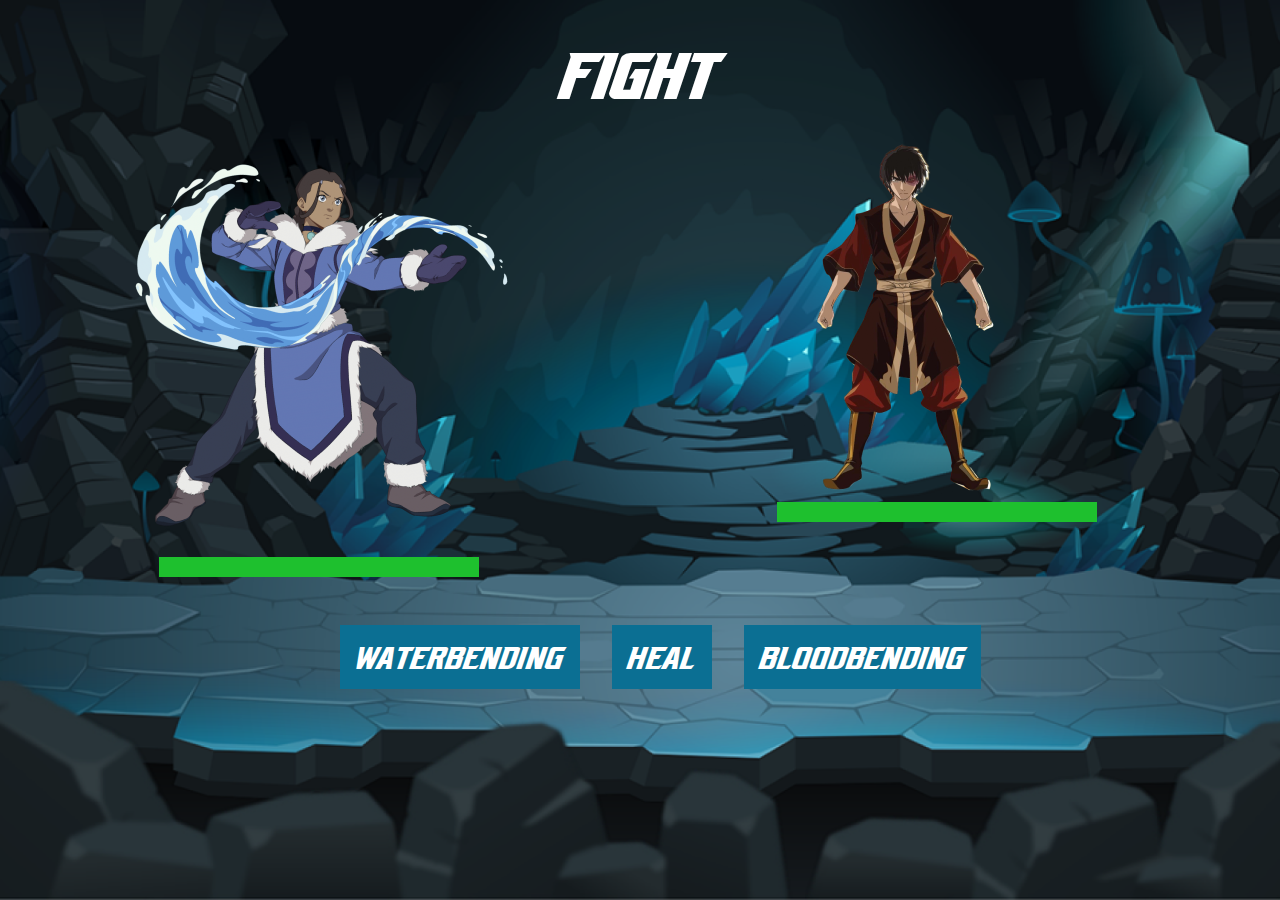
<file: index.html>
<!DOCTYPE html>
<html lang="en">
<head>
    <meta charset="UTF-8">
    <meta http-equiv="X-UA-Compatible" content="IE=edge">
    <meta name="viewport" content="width=device-width, initial-scale=1.0">
    <title>Document</title>
    <link href="style.css" rel="stylesheet">
</head>
<body>
    <header>
<h1>FIGHT</h1>
<div id="countdown"></div>
    </header>
    <main>
             <ul>
                <li><img src="img/katara.png">
                    <div id="kataraBar"></div></li>

                <li><img src="img/zuko.png">
                    <div id="zukoBar"></div></li>
            </ul>

        <section class="button">
            <ul>
                <li><button id="waterbendingButton">WATERBENDING</button></li>
                <li><button id="healButton">HEAL</button></li>
                <li><button id="bloodbendingButton">BLOODBENDING</button></li>
            </ul>
        </section>

        <p id="messageLost"></p>
        <p id="messageWon"></p>

        

    </main>
    <footer>

    </footer>
    <script src="events.js"></script>
</body>
</html>
</file>
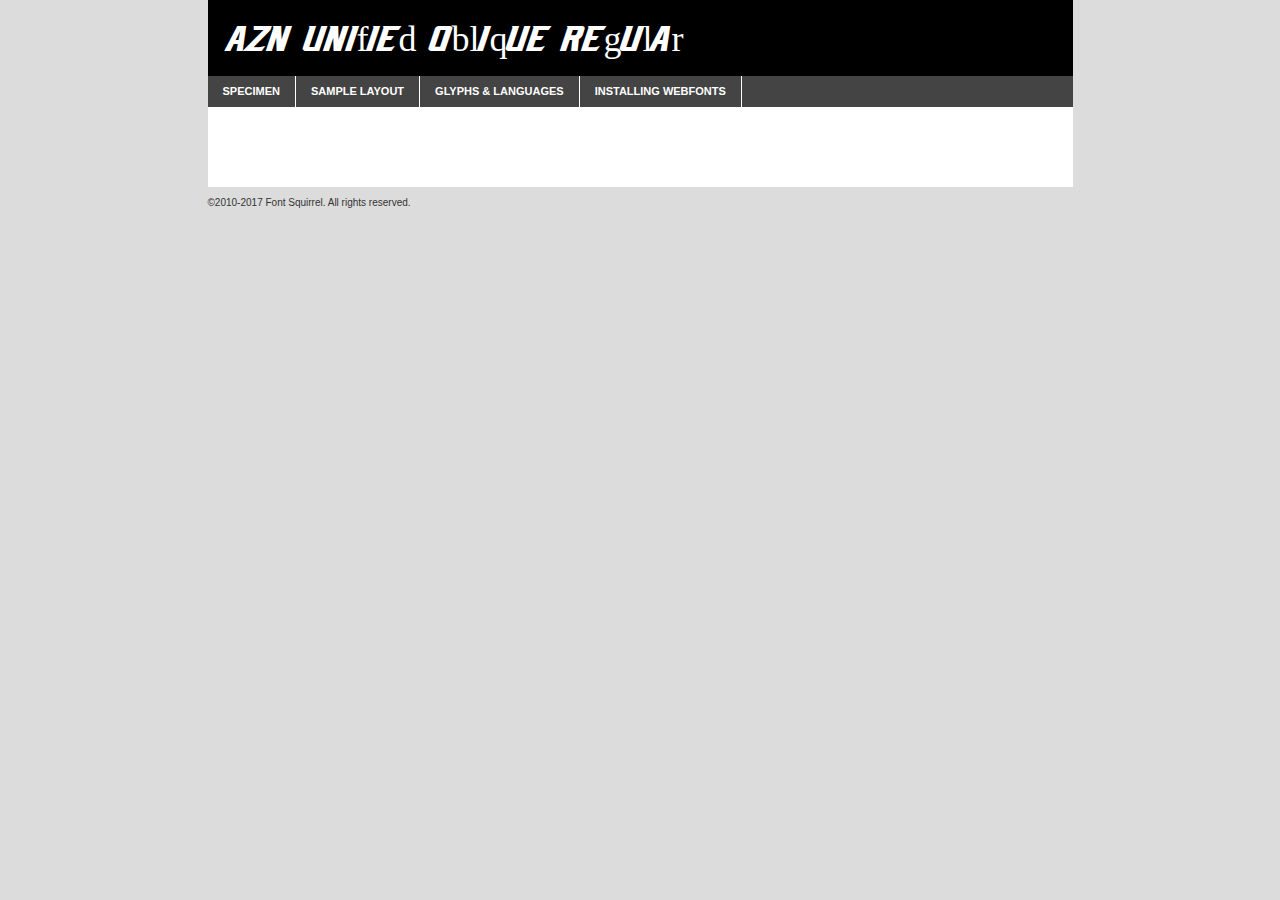
<file: webfontkit-20230326-112648/aznunified-oblique-trial-demo.html>
<!DOCTYPE html PUBLIC "-//W3C//DTD XHTML 1.0 Transitional//EN"
        "http://www.w3.org/TR/xhtml1/DTD/xhtml1-transitional.dtd">

<html xmlns="http://www.w3.org/1999/xhtml" xml:lang="en" lang="en">
<head>
    <meta http-equiv="Content-Type" content="text/html; charset=utf-8"/>
    <script src="http://ajax.googleapis.com/ajax/libs/jquery/1.7.2/jquery.min.js" type="text/javascript" charset="utf-8"></script>
    <script type="text/javascript">
		(function($) {
			$.fn.easyTabs = function(option) {
				var param = jQuery.extend({ fadeSpeed: 'fast', defaultContent: 1, activeClass: 'active' }, option);
				$(this).each(function() {
					var thisId = '#' + this.id;
					if ( param.defaultContent == '' )
					{
						param.defaultContent = 1;
					}
					if ( typeof param.defaultContent == 'number' )
					{
						var defaultTab = $(thisId + ' .tabs li:eq(' + (param.defaultContent - 1) + ') a').attr('href').substr(1);
					}
					else
					{
						var defaultTab = param.defaultContent;
					}
					$(thisId + ' .tabs li a').each(function() {
						var tabToHide = $(this).attr('href').substr(1);
						$('#' + tabToHide).addClass('easytabs-tab-content');
					});
					hideAll();
					changeContent(defaultTab);

					function hideAll() {$(thisId + ' .easytabs-tab-content').hide();}

					function changeContent(tabId)
					{
						hideAll();
						$(thisId + ' .tabs li').removeClass(param.activeClass);
						$(thisId + ' .tabs li a[href=#' + tabId + ']').closest('li').addClass(param.activeClass);
						if ( param.fadeSpeed != 'none' )
						{
							$(thisId + ' #' + tabId).fadeIn(param.fadeSpeed);
						}
						else
						{
							$(thisId + ' #' + tabId).show();
						}
					}

					$(thisId + ' .tabs li').click(function() {
						var tabId = $(this).find('a').attr('href').substr(1);
						changeContent(tabId);
						return false;
					});
				});
			}
		})(jQuery);
    </script>
    <link rel="stylesheet" href="specimen_files/specimen_stylesheet.css" type="text/css" charset="utf-8"/>
    <link rel="stylesheet" href="stylesheet.css" type="text/css" charset="utf-8"/>

    <style type="text/css">
        		body {
			font-family: 'azn_unifiedoblique';
        		}

            </style>

    <title>AZN Unified Oblique Regular Specimen</title>


    <script type="text/javascript" charset="utf-8">
		$(document).ready(function() {
			$('#container').easyTabs({ defaultContent: 1 });
		});
    </script>
</head>

<body>
<div id="container">
    <div id="header">
		AZN Unified Oblique Regular    </div>
    <ul class="tabs">
        <li><a href="#specimen">Specimen</a></li>
        <li><a href="#layout">Sample Layout</a></li>
		        <li><a href="#glyphs">Glyphs &amp; Languages</a></li>
        <li><a href="#installing">Installing Webfonts</a></li>

    </ul>

    <div id="main_content">


        <div id="specimen">

            <div class="section">
                <div class="grid12 firstcol">
                    <div class="huge">AaBb</div>
                </div>
            </div>

            <div class="section">
                <div class="glyph_range">A&#x200B;B&#x200b;C&#x200b;D&#x200b;E&#x200b;F&#x200b;G&#x200b;H&#x200b;I&#x200b;J&#x200b;K&#x200b;L&#x200b;M&#x200b;N&#x200b;O&#x200b;P&#x200b;Q&#x200b;R&#x200b;S&#x200b;T&#x200b;U&#x200b;V&#x200b;W&#x200b;X&#x200b;Y&#x200b;Z&#x200b;a&#x200b;b&#x200b;c&#x200b;d&#x200b;e&#x200b;f&#x200b;g&#x200b;h&#x200b;i&#x200b;j&#x200b;k&#x200b;l&#x200b;m&#x200b;n&#x200b;o&#x200b;p&#x200b;q&#x200b;r&#x200b;s&#x200b;t&#x200b;u&#x200b;v&#x200b;w&#x200b;x&#x200b;y&#x200b;z&#x200b;1&#x200b;2&#x200b;3&#x200b;4&#x200b;5&#x200b;6&#x200b;7&#x200b;8&#x200b;9&#x200b;0&#x200b;&amp;&#x200b;.&#x200b;,&#x200b;?&#x200b;!&#x200b;&#64;&#x200b;(&#x200b;)&#x200b;#&#x200b;$&#x200b;%&#x200b;*&#x200b;+&#x200b;-&#x200b;=&#x200b;:&#x200b;;</div>
            </div>
            <div class="section">
                <div class="grid12 firstcol">
                    <table class="sample_table">
                        <tr>
                            <td>10</td>
                            <td class="size10">abcdefghijklmnopqrstuvwxyzABCDEFGHIJKLMNOPQRSTUVWXYZ0123456789abcdefghijklmnopqrstuvwxyzABCDEFGHIJKLMNOPQRSTUVWXYZ0123456789abcdefghijklmnopqrstuvwxyzABCDEFGHIJKLMNOPQRSTUVWXYZ</td>
                        </tr>
                        <tr>
                            <td>11</td>
                            <td class="size11">abcdefghijklmnopqrstuvwxyzABCDEFGHIJKLMNOPQRSTUVWXYZ0123456789abcdefghijklmnopqrstuvwxyzABCDEFGHIJKLMNOPQRSTUVWXYZ0123456789abcdefghijklmnopqrstuvwxyzABCDEFGHIJKLMNOPQRSTUVWXYZ</td>
                        </tr>
                        <tr>
                            <td>12</td>
                            <td class="size12">abcdefghijklmnopqrstuvwxyzABCDEFGHIJKLMNOPQRSTUVWXYZ0123456789abcdefghijklmnopqrstuvwxyzABCDEFGHIJKLMNOPQRSTUVWXYZ0123456789abcdefghijklmnopqrstuvwxyzABCDEFGHIJKLMNOPQRSTUVWXYZ</td>
                        </tr>
                        <tr>
                            <td>13</td>
                            <td class="size13">abcdefghijklmnopqrstuvwxyzABCDEFGHIJKLMNOPQRSTUVWXYZ0123456789abcdefghijklmnopqrstuvwxyzABCDEFGHIJKLMNOPQRSTUVWXYZ0123456789abcdefghijklmnopqrstuvwxyzABCDEFGHIJKLMNOPQRSTUVWXYZ</td>
                        </tr>
                        <tr>
                            <td>14</td>
                            <td class="size14">abcdefghijklmnopqrstuvwxyzABCDEFGHIJKLMNOPQRSTUVWXYZ0123456789abcdefghijklmnopqrstuvwxyzABCDEFGHIJKLMNOPQRSTUVWXYZ0123456789abcdefghijklmnopqrstuvwxyzABCDEFGHIJKLMNOPQRSTUVWXYZ</td>
                        </tr>
                        <tr>
                            <td>16</td>
                            <td class="size16">abcdefghijklmnopqrstuvwxyzABCDEFGHIJKLMNOPQRSTUVWXYZ0123456789abcdefghijklmnopqrstuvwxyzABCDEFGHIJKLMNOPQRSTUVWXYZ</td>
                        </tr>
                        <tr>
                            <td>18</td>
                            <td class="size18">abcdefghijklmnopqrstuvwxyzABCDEFGHIJKLMNOPQRSTUVWXYZ0123456789abcdefghijklmnopqrstuvwxyzABCDEFGHIJKLMNOPQRSTUVWXYZ</td>
                        </tr>
                        <tr>
                            <td>20</td>
                            <td class="size20">abcdefghijklmnopqrstuvwxyzABCDEFGHIJKLMNOPQRSTUVWXYZ0123456789abcdefghijklmnopqrstuvwxyzABCDEFGHIJKLMNOPQRSTUVWXYZ</td>
                        </tr>
                        <tr>
                            <td>24</td>
                            <td class="size24">abcdefghijklmnopqrstuvwxyzABCDEFGHIJKLMNOPQRSTUVWXYZ0123456789abcdefghijklmnopqrstuvwxyzABCDEFGHIJKLMNOPQRSTUVWXYZ</td>
                        </tr>
                        <tr>
                            <td>30</td>
                            <td class="size30">abcdefghijklmnopqrstuvwxyzABCDEFGHIJKLMNOPQRSTUVWXYZ0123456789abcdefghijklmnopqrstuvwxyzABCDEFGHIJKLMNOPQRSTUVWXYZ</td>
                        </tr>
                        <tr>
                            <td>36</td>
                            <td class="size36">abcdefghijklmnopqrstuvwxyzABCDEFGHIJKLMNOPQRSTUVWXYZ0123456789abcdefghijklmnopqrstuvwxyzABCDEFGHIJKLMNOPQRSTUVWXYZ</td>
                        </tr>
                        <tr>
                            <td>48</td>
                            <td class="size48">abcdefghijklmnopqrstuvwxyzABCDEFGHIJKLMNOPQRSTUVWXYZ0123456789abcdefghijklmnopqrstuvwxyzABCDEFGHIJKLMNOPQRSTUVWXYZ</td>
                        </tr>
                        <tr>
                            <td>60</td>
                            <td class="size60">abcdefghijklmnopqrstuvwxyzABCDEFGHIJKLMNOPQRSTUVWXYZ0123456789abcdefghijklmnopqrstuvwxyzABCDEFGHIJKLMNOPQRSTUVWXYZ</td>
                        </tr>
                        <tr>
                            <td>72</td>
                            <td class="size72">abcdefghijklmnopqrstuvwxyzABCDEFGHIJKLMNOPQRSTUVWXYZ0123456789abcdefghijklmnopqrstuvwxyzABCDEFGHIJKLMNOPQRSTUVWXYZ</td>
                        </tr>
                        <tr>
                            <td>90</td>
                            <td class="size90">abcdefghijklmnopqrstuvwxyzABCDEFGHIJKLMNOPQRSTUVWXYZ0123456789abcdefghijklmnopqrstuvwxyzABCDEFGHIJKLMNOPQRSTUVWXYZ</td>
                        </tr>
                    </table>

                </div>

            </div>


            <div class="section" id="bodycomparison">


                <div id="xheight">
                    <div class="fontbody">&#x25FC;&#x25FC;&#x25FC;&#x25FC;&#x25FC;&#x25FC;&#x25FC;&#x25FC;&#x25FC;&#x25FC;&#x25FC;&#x25FC;&#x25FC;&#x25FC;&#x25FC;&#x25FC;&#x25FC;&#x25FC;&#x25FC;&#x25FC;&#x25FC;&#x25FC;&#x25FC;&#x25FC;&#x25FC;&#x25FC;&#x25FC;&#x25FC;&#x25FC;&#x25FC;&#x25FC;&#x25FC;&#x25FC;&#x25FC;&#x25FC;&#x25FC;&#x25FC;&#x25FC;&#x25FC;&#x25FC;&#x25FC;&#x25FC;&#x25FC;&#x25FC;&#x25FC;&#x25FC;&#x25FC;&#x25FC;&#x25FC;&#x25FC;&#x25FC;&#x25FC;&#x25FC;&#x25FC;&#x25FC;&#x25FC;&#x25FC;&#x25FC;&#x25FC;&#x25FC;&#x25FC;&#x25FC;&#x25FC;&#x25FC;&#x25FC;&#x25FC;&#x25FC;&#x25FC;&#x25FC;&#x25FC;&#x25FC;&#x25FC;&#x25FC;&#x25FC;&#x25FC;&#x25FC;&#x25FC;&#x25FC;&#x25FC;&#x25FC;&#x25FC;&#x25FC;&#x25FC;&#x25FC;&#x25FC;&#x25FC;&#x25FC;&#x25FC;&#x25FC;&#x25FC;&#x25FC;&#x25FC;&#x25FC;&#x25FC;&#x25FC;&#x25FC;&#x25FC;&#x25FC;&#x25FC;body</div>
                    <div class="arialbody">body</div>
                    <div class="verdanabody">body</div>
                    <div class="georgiabody">body</div>
                </div>
                <div class="fontbody" style="z-index:1">
                    body<span>AZN Unified Oblique Regular</span>
                </div>
                <div class="arialbody" style="z-index:1">
                    body<span>Arial</span>
                </div>
                <div class="verdanabody" style="z-index:1">
                    body<span>Verdana</span>
                </div>
                <div class="georgiabody" style="z-index:1">
                    body<span>Georgia</span>
                </div>


            </div>


            <div class="section psample psample_row1" id="">

                <div class="grid2 firstcol">
                    <p class="size10"><span>10.</span>Aenean lacinia bibendum nulla sed consectetur. Fusce dapibus, tellus ac cursus commodo, tortor mauris condimentum nibh, ut fermentum massa justo sit amet risus. Nullam id dolor id nibh ultricies vehicula ut id elit. Cum sociis natoque penatibus et magnis dis parturient montes, nascetur ridiculus mus. Nulla vitae elit libero, a pharetra augue.</p>

                </div>
                <div class="grid3">
                    <p class="size11"><span>11.</span>Aenean lacinia bibendum nulla sed consectetur. Fusce dapibus, tellus ac cursus commodo, tortor mauris condimentum nibh, ut fermentum massa justo sit amet risus. Nullam id dolor id nibh ultricies vehicula ut id elit. Cum sociis natoque penatibus et magnis dis parturient montes, nascetur ridiculus mus. Nulla vitae elit libero, a pharetra augue.</p>

                </div>
                <div class="grid3">
                    <p class="size12"><span>12.</span>Aenean lacinia bibendum nulla sed consectetur. Fusce dapibus, tellus ac cursus commodo, tortor mauris condimentum nibh, ut fermentum massa justo sit amet risus. Nullam id dolor id nibh ultricies vehicula ut id elit. Cum sociis natoque penatibus et magnis dis parturient montes, nascetur ridiculus mus. Nulla vitae elit libero, a pharetra augue.</p>

                </div>
                <div class="grid4">
                    <p class="size13"><span>13.</span>Aenean lacinia bibendum nulla sed consectetur. Fusce dapibus, tellus ac cursus commodo, tortor mauris condimentum nibh, ut fermentum massa justo sit amet risus. Nullam id dolor id nibh ultricies vehicula ut id elit. Cum sociis natoque penatibus et magnis dis parturient montes, nascetur ridiculus mus. Nulla vitae elit libero, a pharetra augue.</p>

                </div>
                <div class="white_blend"></div>

            </div>
            <div class="section psample psample_row2" id="">
                <div class="grid3 firstcol">
                    <p class="size14"><span>14.</span>Aenean lacinia bibendum nulla sed consectetur. Fusce dapibus, tellus ac cursus commodo, tortor mauris condimentum nibh, ut fermentum massa justo sit amet risus. Nullam id dolor id nibh ultricies vehicula ut id elit. Cum sociis natoque penatibus et magnis dis parturient montes, nascetur ridiculus mus. Nulla vitae elit libero, a pharetra augue.</p>

                </div>
                <div class="grid4">
                    <p class="size16"><span>16.</span>Aenean lacinia bibendum nulla sed consectetur. Fusce dapibus, tellus ac cursus commodo, tortor mauris condimentum nibh, ut fermentum massa justo sit amet risus. Nullam id dolor id nibh ultricies vehicula ut id elit. Cum sociis natoque penatibus et magnis dis parturient montes, nascetur ridiculus mus. Nulla vitae elit libero, a pharetra augue.</p>

                </div>
                <div class="grid5">
                    <p class="size18"><span>18.</span>Aenean lacinia bibendum nulla sed consectetur. Fusce dapibus, tellus ac cursus commodo, tortor mauris condimentum nibh, ut fermentum massa justo sit amet risus. Nullam id dolor id nibh ultricies vehicula ut id elit. Cum sociis natoque penatibus et magnis dis parturient montes, nascetur ridiculus mus. Nulla vitae elit libero, a pharetra augue.</p>

                </div>

                <div class="white_blend"></div>

            </div>

            <div class="section psample psample_row3" id="">
                <div class="grid5 firstcol">
                    <p class="size20"><span>20.</span>Aenean lacinia bibendum nulla sed consectetur. Fusce dapibus, tellus ac cursus commodo, tortor mauris condimentum nibh, ut fermentum massa justo sit amet risus. Nullam id dolor id nibh ultricies vehicula ut id elit. Cum sociis natoque penatibus et magnis dis parturient montes, nascetur ridiculus mus. Nulla vitae elit libero, a pharetra augue.</p>
                </div>
                <div class="grid7">
                    <p class="size24"><span>24.</span>Aenean lacinia bibendum nulla sed consectetur. Fusce dapibus, tellus ac cursus commodo, tortor mauris condimentum nibh, ut fermentum massa justo sit amet risus. Nullam id dolor id nibh ultricies vehicula ut id elit. Cum sociis natoque penatibus et magnis dis parturient montes, nascetur ridiculus mus. Nulla vitae elit libero, a pharetra augue.</p>
                </div>

                <div class="white_blend"></div>

            </div>

            <div class="section psample psample_row4" id="">
                <div class="grid12 firstcol">
                    <p class="size30"><span>30.</span>Aenean lacinia bibendum nulla sed consectetur. Fusce dapibus, tellus ac cursus commodo, tortor mauris condimentum nibh, ut fermentum massa justo sit amet risus. Nullam id dolor id nibh ultricies vehicula ut id elit. Cum sociis natoque penatibus et magnis dis parturient montes, nascetur ridiculus mus. Nulla vitae elit libero, a pharetra augue.</p>
                </div>
                <div class="white_blend"></div>

            </div>


            <div class="section psample psample_row1 fullreverse">
                <div class="grid2 firstcol">
                    <p class="size10"><span>10.</span>Aenean lacinia bibendum nulla sed consectetur. Fusce dapibus, tellus ac cursus commodo, tortor mauris condimentum nibh, ut fermentum massa justo sit amet risus. Nullam id dolor id nibh ultricies vehicula ut id elit. Cum sociis natoque penatibus et magnis dis parturient montes, nascetur ridiculus mus. Nulla vitae elit libero, a pharetra augue.</p>

                </div>
                <div class="grid3">
                    <p class="size11"><span>11.</span>Aenean lacinia bibendum nulla sed consectetur. Fusce dapibus, tellus ac cursus commodo, tortor mauris condimentum nibh, ut fermentum massa justo sit amet risus. Nullam id dolor id nibh ultricies vehicula ut id elit. Cum sociis natoque penatibus et magnis dis parturient montes, nascetur ridiculus mus. Nulla vitae elit libero, a pharetra augue.</p>

                </div>
                <div class="grid3">
                    <p class="size12"><span>12.</span>Aenean lacinia bibendum nulla sed consectetur. Fusce dapibus, tellus ac cursus commodo, tortor mauris condimentum nibh, ut fermentum massa justo sit amet risus. Nullam id dolor id nibh ultricies vehicula ut id elit. Cum sociis natoque penatibus et magnis dis parturient montes, nascetur ridiculus mus. Nulla vitae elit libero, a pharetra augue.</p>

                </div>
                <div class="grid4">
                    <p class="size13"><span>13.</span>Aenean lacinia bibendum nulla sed consectetur. Fusce dapibus, tellus ac cursus commodo, tortor mauris condimentum nibh, ut fermentum massa justo sit amet risus. Nullam id dolor id nibh ultricies vehicula ut id elit. Cum sociis natoque penatibus et magnis dis parturient montes, nascetur ridiculus mus. Nulla vitae elit libero, a pharetra augue.</p>

                </div>
                <div class="black_blend"></div>

            </div>

            <div class="section psample psample_row2 fullreverse">
                <div class="grid3 firstcol">
                    <p class="size14"><span>14.</span>Aenean lacinia bibendum nulla sed consectetur. Fusce dapibus, tellus ac cursus commodo, tortor mauris condimentum nibh, ut fermentum massa justo sit amet risus. Nullam id dolor id nibh ultricies vehicula ut id elit. Cum sociis natoque penatibus et magnis dis parturient montes, nascetur ridiculus mus. Nulla vitae elit libero, a pharetra augue.</p>

                </div>
                <div class="grid4">
                    <p class="size16"><span>16.</span>Aenean lacinia bibendum nulla sed consectetur. Fusce dapibus, tellus ac cursus commodo, tortor mauris condimentum nibh, ut fermentum massa justo sit amet risus. Nullam id dolor id nibh ultricies vehicula ut id elit. Cum sociis natoque penatibus et magnis dis parturient montes, nascetur ridiculus mus. Nulla vitae elit libero, a pharetra augue.</p>

                </div>
                <div class="grid5">
                    <p class="size18"><span>18.</span>Aenean lacinia bibendum nulla sed consectetur. Fusce dapibus, tellus ac cursus commodo, tortor mauris condimentum nibh, ut fermentum massa justo sit amet risus. Nullam id dolor id nibh ultricies vehicula ut id elit. Cum sociis natoque penatibus et magnis dis parturient montes, nascetur ridiculus mus. Nulla vitae elit libero, a pharetra augue.</p>

                </div>
                <div class="black_blend"></div>

            </div>

            <div class="section psample fullreverse psample_row3" id="">
                <div class="grid5 firstcol">
                    <p class="size20"><span>20.</span>Aenean lacinia bibendum nulla sed consectetur. Fusce dapibus, tellus ac cursus commodo, tortor mauris condimentum nibh, ut fermentum massa justo sit amet risus. Nullam id dolor id nibh ultricies vehicula ut id elit. Cum sociis natoque penatibus et magnis dis parturient montes, nascetur ridiculus mus. Nulla vitae elit libero, a pharetra augue.</p>
                </div>
                <div class="grid7">
                    <p class="size24"><span>24.</span>Aenean lacinia bibendum nulla sed consectetur. Fusce dapibus, tellus ac cursus commodo, tortor mauris condimentum nibh, ut fermentum massa justo sit amet risus. Nullam id dolor id nibh ultricies vehicula ut id elit. Cum sociis natoque penatibus et magnis dis parturient montes, nascetur ridiculus mus. Nulla vitae elit libero, a pharetra augue.</p>
                </div>

                <div class="black_blend"></div>

            </div>

            <div class="section psample fullreverse psample_row4" id="" style="border-bottom: 20px #000 solid;">
                <div class="grid12 firstcol">
                    <p class="size30"><span>30.</span>Aenean lacinia bibendum nulla sed consectetur. Fusce dapibus, tellus ac cursus commodo, tortor mauris condimentum nibh, ut fermentum massa justo sit amet risus. Nullam id dolor id nibh ultricies vehicula ut id elit. Cum sociis natoque penatibus et magnis dis parturient montes, nascetur ridiculus mus. Nulla vitae elit libero, a pharetra augue.</p>
                </div>
                <div class="black_blend"></div>

            </div>


        </div>

        <div id="layout">

            <div class="section">

                <div class="grid12 firstcol">
                    <h1>Lorem Ipsum Dolor</h1>
                    <h2>Etiam porta sem malesuada magna mollis euismod</h2>

                    <p class="byline">By <a href="#link">Aenean Lacinia</a></p>
                </div>
            </div>
            <div class="section">
                <div class="grid8 firstcol">
                    <p class="large">Donec sed odio dui. Morbi leo risus, porta ac consectetur ac, vestibulum at eros. Fusce dapibus, tellus ac cursus commodo, tortor mauris condimentum nibh, ut fermentum massa justo sit amet risus. </p>


                    <h3>Pellentesque ornare sem</h3>

                    <p>Maecenas sed diam eget risus varius blandit sit amet non magna. Maecenas faucibus mollis interdum. Donec ullamcorper nulla non metus auctor fringilla. Nullam id dolor id nibh ultricies vehicula ut id elit. Nullam id dolor id nibh ultricies vehicula ut id elit. </p>

                    <p>Aenean eu leo quam. Pellentesque ornare sem lacinia quam venenatis vestibulum. Lorem ipsum dolor sit amet, consectetur adipiscing elit. Cum sociis natoque penatibus et magnis dis parturient montes, nascetur ridiculus mus. </p>

                    <p>Nulla vitae elit libero, a pharetra augue. Praesent commodo cursus magna, vel scelerisque nisl consectetur et. Aenean lacinia bibendum nulla sed consectetur. </p>

                    <p>Nullam quis risus eget urna mollis ornare vel eu leo. Nullam quis risus eget urna mollis ornare vel eu leo. Maecenas sed diam eget risus varius blandit sit amet non magna. Donec ullamcorper nulla non metus auctor fringilla. </p>

                    <h3>Cras mattis consectetur</h3>

                    <p>Aenean eu leo quam. Pellentesque ornare sem lacinia quam venenatis vestibulum. Aenean lacinia bibendum nulla sed consectetur. Integer posuere erat a ante venenatis dapibus posuere velit aliquet. Cras mattis consectetur purus sit amet fermentum. </p>

                    <p>Nullam id dolor id nibh ultricies vehicula ut id elit. Nullam quis risus eget urna mollis ornare vel eu leo. Cras mattis consectetur purus sit amet fermentum.</p>
                </div>

                <div class="grid4 sidebar">

                    <div class="box reverse">
                        <p class="last">Nullam quis risus eget urna mollis ornare vel eu leo. Donec ullamcorper nulla non metus auctor fringilla. Cras mattis consectetur purus sit amet fermentum. Sed posuere consectetur est at lobortis. Lorem ipsum dolor sit amet, consectetur adipiscing elit. </p>
                    </div>

                    <p class="caption">Maecenas sed diam eget risus varius.</p>

                    <p>Vestibulum id ligula porta felis euismod semper. Integer posuere erat a ante venenatis dapibus posuere velit aliquet. Vestibulum id ligula porta felis euismod semper. Sed posuere consectetur est at lobortis. Maecenas sed diam eget risus varius blandit sit amet non magna. Fusce dapibus, tellus ac cursus commodo, tortor mauris condimentum nibh, ut fermentum massa justo sit amet risus. </p>


                    <p>Duis mollis, est non commodo luctus, nisi erat porttitor ligula, eget lacinia odio sem nec elit. Aenean lacinia bibendum nulla sed consectetur. Vivamus sagittis lacus vel augue laoreet rutrum faucibus dolor auctor. Aenean lacinia bibendum nulla sed consectetur. Nullam quis risus eget urna mollis ornare vel eu leo. </p>

                    <p>Praesent commodo cursus magna, vel scelerisque nisl consectetur et. Donec ullamcorper nulla non metus auctor fringilla. Maecenas faucibus mollis interdum. Fusce dapibus, tellus ac cursus commodo, tortor mauris condimentum nibh, ut fermentum massa justo sit amet risus. </p>

                </div>
            </div>

        </div>


		

        <div id="glyphs">
            <div class="section">
                <div class="grid12 firstcol">

                    <h1>Language Support</h1>
                    <p>The subset of AZN Unified Oblique Regular in this kit supports the following languages:<br/>

						                    </p>
                    <h1>Glyph Chart</h1>
                    <p>The subset of AZN Unified Oblique Regular in this kit includes all the glyphs listed below. Unicode entities are included above each glyph to help you insert individual characters into your layout.</p>
                    <div id="glyph_chart">

																																	                                <div><p>&amp;#10;</p>&#10;</div>
																				                                <div><p>&amp;#13;</p>&#13;</div>
																				                                <div><p>&amp;#32;</p>&#32;</div>
																				                                <div><p>&amp;#40;</p>&#40;</div>
																				                                <div><p>&amp;#41;</p>&#41;</div>
																				                                <div><p>&amp;#48;</p>&#48;</div>
																				                                <div><p>&amp;#49;</p>&#49;</div>
																				                                <div><p>&amp;#50;</p>&#50;</div>
																				                                <div><p>&amp;#51;</p>&#51;</div>
																				                                <div><p>&amp;#52;</p>&#52;</div>
																				                                <div><p>&amp;#53;</p>&#53;</div>
																				                                <div><p>&amp;#54;</p>&#54;</div>
																				                                <div><p>&amp;#55;</p>&#55;</div>
																				                                <div><p>&amp;#56;</p>&#56;</div>
																				                                <div><p>&amp;#57;</p>&#57;</div>
																				                                <div><p>&amp;#58;</p>&#58;</div>
																				                                <div><p>&amp;#65;</p>&#65;</div>
																				                                <div><p>&amp;#66;</p>&#66;</div>
																				                                <div><p>&amp;#67;</p>&#67;</div>
																				                                <div><p>&amp;#68;</p>&#68;</div>
																				                                <div><p>&amp;#69;</p>&#69;</div>
																				                                <div><p>&amp;#70;</p>&#70;</div>
																				                                <div><p>&amp;#71;</p>&#71;</div>
																				                                <div><p>&amp;#72;</p>&#72;</div>
																				                                <div><p>&amp;#73;</p>&#73;</div>
																				                                <div><p>&amp;#74;</p>&#74;</div>
																				                                <div><p>&amp;#75;</p>&#75;</div>
																				                                <div><p>&amp;#76;</p>&#76;</div>
																				                                <div><p>&amp;#77;</p>&#77;</div>
																				                                <div><p>&amp;#78;</p>&#78;</div>
																				                                <div><p>&amp;#79;</p>&#79;</div>
																				                                <div><p>&amp;#80;</p>&#80;</div>
																				                                <div><p>&amp;#81;</p>&#81;</div>
																				                                <div><p>&amp;#82;</p>&#82;</div>
																				                                <div><p>&amp;#83;</p>&#83;</div>
																				                                <div><p>&amp;#84;</p>&#84;</div>
																				                                <div><p>&amp;#85;</p>&#85;</div>
																				                                <div><p>&amp;#86;</p>&#86;</div>
																				                                <div><p>&amp;#87;</p>&#87;</div>
																				                                <div><p>&amp;#88;</p>&#88;</div>
																				                                <div><p>&amp;#89;</p>&#89;</div>
																				                                <div><p>&amp;#90;</p>&#90;</div>
																				                                <div><p>&amp;#65;</p>&#65;</div>
																				                                <div><p>&amp;#67;</p>&#67;</div>
																				                                <div><p>&amp;#69;</p>&#69;</div>
																				                                <div><p>&amp;#73;</p>&#73;</div>
																				                                <div><p>&amp;#78;</p>&#78;</div>
																				                                <div><p>&amp;#79;</p>&#79;</div>
																				                                <div><p>&amp;#85;</p>&#85;</div>
																				                                <div><p>&amp;#89;</p>&#89;</div>
																				                                <div><p>&amp;#160;</p>&#160;</div>
																				                                <div><p>&amp;#173;</p>&#173;</div>
																				                                <div><p>&amp;#65;</p>&#65;</div>
																				                                <div><p>&amp;#65;</p>&#65;</div>
																				                                <div><p>&amp;#65;</p>&#65;</div>
																				                                <div><p>&amp;#65;</p>&#65;</div>
																				                                <div><p>&amp;#65;</p>&#65;</div>
																				                                <div><p>&amp;#65;</p>&#65;</div>
																				                                <div><p>&amp;#67;</p>&#67;</div>
																				                                <div><p>&amp;#69;</p>&#69;</div>
																				                                <div><p>&amp;#69;</p>&#69;</div>
																				                                <div><p>&amp;#69;</p>&#69;</div>
																				                                <div><p>&amp;#69;</p>&#69;</div>
																				                                <div><p>&amp;#73;</p>&#73;</div>
																				                                <div><p>&amp;#73;</p>&#73;</div>
																				                                <div><p>&amp;#206;</p>&#206;</div>
																				                                <div><p>&amp;#73;</p>&#73;</div>
																				                                <div><p>&amp;#78;</p>&#78;</div>
																				                                <div><p>&amp;#79;</p>&#79;</div>
																				                                <div><p>&amp;#79;</p>&#79;</div>
																				                                <div><p>&amp;#79;</p>&#79;</div>
																				                                <div><p>&amp;#79;</p>&#79;</div>
																				                                <div><p>&amp;#79;</p>&#79;</div>
																				                                <div><p>&amp;#79;</p>&#79;</div>
																				                                <div><p>&amp;#85;</p>&#85;</div>
																				                                <div><p>&amp;#85;</p>&#85;</div>
																				                                <div><p>&amp;#85;</p>&#85;</div>
																				                                <div><p>&amp;#85;</p>&#85;</div>
																				                                <div><p>&amp;#89;</p>&#89;</div>
																				                                <div><p>&amp;#65;</p>&#65;</div>
																				                                <div><p>&amp;#65;</p>&#65;</div>
																				                                <div><p>&amp;#65;</p>&#65;</div>
																				                                <div><p>&amp;#65;</p>&#65;</div>
																				                                <div><p>&amp;#65;</p>&#65;</div>
																				                                <div><p>&amp;#69;</p>&#69;</div>
																				                                <div><p>&amp;#69;</p>&#69;</div>
																				                                <div><p>&amp;#69;</p>&#69;</div>
																				                                <div><p>&amp;#73;</p>&#73;</div>
																				                                <div><p>&amp;#73;</p>&#73;</div>
																				                                <div><p>&amp;#79;</p>&#79;</div>
																				                                <div><p>&amp;#79;</p>&#79;</div>
																				                                <div><p>&amp;#79;</p>&#79;</div>
																				                                <div><p>&amp;#79;</p>&#79;</div>
																				                                <div><p>&amp;#79;</p>&#79;</div>
																				                                <div><p>&amp;#85;</p>&#85;</div>
																				                                <div><p>&amp;#85;</p>&#85;</div>
																				                                <div><p>&amp;#85;</p>&#85;</div>
																				                                <div><p>&amp;#89;</p>&#89;</div>
																				                                <div><p>&amp;#89;</p>&#89;</div>
																				                                <div><p>&amp;#8192;</p>&#8192;</div>
																				                                <div><p>&amp;#8193;</p>&#8193;</div>
																				                                <div><p>&amp;#8194;</p>&#8194;</div>
																				                                <div><p>&amp;#8195;</p>&#8195;</div>
																				                                <div><p>&amp;#8196;</p>&#8196;</div>
																				                                <div><p>&amp;#8197;</p>&#8197;</div>
																				                                <div><p>&amp;#8198;</p>&#8198;</div>
																				                                <div><p>&amp;#8199;</p>&#8199;</div>
																				                                <div><p>&amp;#8200;</p>&#8200;</div>
																				                                <div><p>&amp;#8201;</p>&#8201;</div>
																				                                <div><p>&amp;#8202;</p>&#8202;</div>
																				                                <div><p>&amp;#8239;</p>&#8239;</div>
																				                                <div><p>&amp;#8287;</p>&#8287;</div>
																				                                <div><p>&amp;#9724;</p>&#9724;</div>
																																													                    </div>
                </div>


            </div>
        </div>


        <div id="specs">

        </div>

        <div id="installing">
            <div class="section">
                <div class="grid7 firstcol">
                    <h1>Installing Webfonts</h1>

                    <p>Webfonts are supported by all major browser platforms but not all in the same way. There are currently four different font formats that must be included in order to target all browsers. This includes TTF, WOFF, EOT and SVG.</p>

                    <h2>1. Upload your webfonts</h2>
                    <p>You must upload your webfont kit to your website. They should be in or near the same directory as your CSS files.</p>

                    <h2>2. Include the webfont stylesheet</h2>
                    <p>A special CSS @font-face declaration helps the various browsers select the appropriate font it needs without causing you a bunch of headaches. Learn more about this syntax by reading the <a href="https://www.fontspring.com/blog/further-hardening-of-the-bulletproof-syntax">Fontspring blog post</a> about it. The code for it is as follows:</p>


                    <code>
                        @font-face{
                        font-family: 'MyWebFont';
                        src: url('WebFont.eot');
                        src: url('WebFont.eot?#iefix') format('embedded-opentype'),
                        url('WebFont.woff') format('woff'),
                        url('WebFont.ttf') format('truetype'),
                        url('WebFont.svg#webfont') format('svg');
                        }
                    </code>

                    <p>We've already gone ahead and generated the code for you. All you have to do is link to the stylesheet in your HTML, like this:</p>
                    <code>&lt;link rel=&quot;stylesheet&quot; href=&quot;stylesheet.css&quot; type=&quot;text/css&quot; charset=&quot;utf-8&quot; /&gt;</code>

                    <h2>3. Modify your own stylesheet</h2>
                    <p>To take advantage of your new fonts, you must tell your stylesheet to use them. Look at the original @font-face declaration above and find the property called "font-family." The name linked there will be what you use to reference the font. Prepend that webfont name to the font stack in the "font-family" property, inside the selector you want to change. For example:</p>
                    <code>p { font-family: 'WebFont', Arial, sans-serif; }</code>

                    <h2>4. Test</h2>
                    <p>Getting webfonts to work cross-browser <em>can</em> be tricky. Use the information in the sidebar to help you if you find that fonts aren't loading in a particular browser.</p>
                </div>

                <div class="grid5 sidebar">
                    <div class="box">
                        <h2>Troubleshooting<br/>Font-Face Problems</h2>
                        <p>Having trouble getting your webfonts to load in your new website? Here are some tips to sort out what might be the problem.</p>

                        <h3>Fonts not showing in any browser</h3>

                        <p>This sounds like you need to work on the plumbing. You either did not upload the fonts to the correct directory, or you did not link the fonts properly in the CSS. If you've confirmed that all this is correct and you still have a problem, take a look at your .htaccess file and see if requests are getting intercepted.</p>

                        <h3>Fonts not loading in iPhone or iPad</h3>

                        <p>The most common problem here is that you are serving the fonts from an IIS server. IIS refuses to serve files that have unknown MIME types. If that is the case, you must set the MIME type for SVG to "image/svg+xml" in the server settings. Follow these instructions from Microsoft if you need help.</p>

                        <h3>Fonts not loading in Firefox</h3>

                        <p>The primary reason for this failure? You are still using a version Firefox older than 3.5. So upgrade already! If that isn't it, then you are very likely serving fonts from a different domain. Firefox requires that all font assets be served from the same domain. Lastly it is possible that you need to add WOFF to your list of MIME types (if you are serving via IIS.)</p>

                        <h3>Fonts not loading in IE</h3>

                        <p>Are you looking at Internet Explorer on an actual Windows machine or are you cheating by using a service like Adobe BrowserLab? Many of these screenshot services do not render @font-face for IE. Best to test it on a real machine.</p>

                        <h3>Fonts not loading in IE9</h3>

                        <p>IE9, like Firefox, requires that fonts be served from the same domain as the website. Make sure that is the case.</p>
                    </div>
                </div>
            </div>

        </div>

    </div>
    <div id="footer">
        <p>&copy;2010-2017 Font Squirrel. All rights reserved.</p>
    </div>
</div>
</body>
</html>
</file>
<file: style.css>
@font-face {
    font-family: 'azn_unifiedoblique';
    src: url('webfontkit-20230326-112648/aznunified-oblique-trial-webfont.woff2') format('woff2'),
         url('webfontkit-20230326-112648/aznunified-oblique-trial-webfont.woff') format('woff');
    font-weight: normal;
    font-style: normal;

}

:root {
    --font1: azn_unifiedoblique, sansserif;
    --purple:#392139;
    --white: #ffff;
    --blue: #0B6F93;
    --lightBlue: #45C5D3;
    --red: #820909;
    --green: #1EC02E;
}

body {
    background-image: url('img/background.png');
    background-size: cover;
    background-position: center;
    background-repeat: no-repeat;
    background-attachment: fixed;
}

h1 {
    font-family: var(--font1);
    color: var(--white);
    text-align: center;
    font-size: 5vw;
}

#countdown {
    color: var(--white);
    font-family: var(--font1);
    text-align: center;
    font-size: 2vw;
}

#zukoBar {
    width: 20em;
    height: 20px;
    background-color: var(--green);
    margin: 0em 5em;
    transition: width 0.5s ease-in-out,  background-color 0.5s ease-in-out;
  }

  
ul {
    list-style: none;
    display: flex;
    justify-content: center;
}

img {
    margin: -1em 10em 0em 2em;
}

#kataraBar {
    width: 20em;
    height: 20px;
    background-color: var(--green);
    margin: 0em 5em;
    transition: width 0.5s ease-in-out,  background-color 0.5s ease-in-out;
    animation-delay: 1s; 
  }

button {
    background-color: var(--blue);
    font-size: 2em;
    padding: 0.5em;
    margin: 1em 0.5em 0em;
    border: none;
    font-family: var(--font1);
    color: var(--white);
    cursor: pointer;
}


button:hover {
    background-color: #054258;
}

#messageLost {
    font-family: var(--font1);
    color: var(--red);
    text-align: center;
    font-size: 15vw;
    margin: -2.5em;
}

#messageWon {
    font-family: var(--font1);
    color: var(--lightBlue);
    text-align: center;
    font-size: 15vw;
    margin: -2.5em; 
}
</file>
<file: webfontkit-20230326-112648/stylesheet.css>
/*! Generated by Font Squirrel (https://www.fontsquirrel.com) on March 26, 2023 */



@font-face {
    font-family: 'azn_unifiedoblique';
    src: url('aznunified-oblique-trial-webfont.woff2') format('woff2'),
         url('aznunified-oblique-trial-webfont.woff') format('woff');
    font-weight: normal;
    font-style: normal;

}
</file>
<file: webfontkit-20230326-112648/specimen_files/specimen_stylesheet.css>
@import url('grid_12-825-55-15.css');

/*  
	CSS Reset by Eric Meyer - Released under Public Domain
    http://meyerweb.com/eric/tools/css/reset/
*/
html, body, div, span, applet, object, iframe,
h1, h2, h3, h4, h5, h6, p, blockquote, pre,
a, abbr, acronym, address, big, cite, code,
del, dfn, em, font, img, ins, kbd, q, s, samp,
small, strike, strong, sub, sup, tt, var,
b, u, i, center, dl, dt, dd, ol, ul, li,
fieldset, form, label, legend, table,
caption, tbody, tfoot, thead, tr, th, td {
	margin:         0;
	padding:        0;
	border:         0;
	outline:        0;
	font-size:      100%;
	vertical-align: baseline;
	background:     transparent;
}

body {
	line-height: 1;
}

ol, ul {
	list-style: none;
}

blockquote, q {
	quotes: none;
}

blockquote:before, blockquote:after,
q:before, q:after {
	content: '';
	content: none;
}

:focus {
	outline: 0;
}

ins {
	text-decoration: none;
}

del {
	text-decoration: line-through;
}

table {
	border-collapse: collapse;
	border-spacing:  0;
}


body {
	color:            #000;
	background-color: #dcdcdc;
}

a {
	text-decoration: none;
	color:           #1883ba;
}

h1 {
	font-size:     32px;
	font-weight:   normal;
	font-style:    normal;
	margin-bottom: 18px;
}

h2 {
	font-size: 18px;
}

#container {
	width:  865px;
	margin: 0px auto;
}


#header {
	padding:          20px;
	font-size:        36px;
	background-color: #000;
	color:            #fff;
}

#header span {
	color: #666;
}

#main_content {
	background-color: #fff;
	padding:          60px 20px 20px;
}


#footer p {
	margin:         0;
	padding-top:    10px;
	padding-bottom: 50px;
	color:          #333;
	font:           10px Arial, sans-serif;
}

.tabs {
	width:            100%;
	height:           31px;
	background-color: #444;
}

.tabs li {
	float:            left;
	margin:           0;
	overflow:         hidden;
	background-color: #444;
}

.tabs li a {
	display:         block;
	color:           #fff;
	text-decoration: none;
	font:            bold 11px/11px 'Arial';
	text-transform:  uppercase;
	padding:         10px 15px;
	border-right:    1px solid #fff;
}

.tabs li a:hover {
	background-color: #00b3ff;

}

.tabs li.active a {
	color:            #000;
	background-color: #fff;
}


div.huge {

	font-size:      300px;
	line-height:    1em;
	padding:        0;
	letter-spacing: -.02em;
	overflow:       hidden;
}

div.glyph_range {
	font-size:   72px;
	line-height: 1.1em;
}

.size10 {
	font-size: 10px;
}

.size11 {
	font-size: 11px;
}

.size12 {
	font-size: 12px;
}

.size13 {
	font-size: 13px;
}

.size14 {
	font-size: 14px;
}

.size16 {
	font-size: 16px;
}

.size18 {
	font-size: 18px;
}

.size20 {
	font-size: 20px;
}

.size24 {
	font-size: 24px;
}

.size30 {
	font-size: 30px;
}

.size36 {
	font-size: 36px;
}

.size48 {
	font-size: 48px;
}

.size60 {
	font-size: 60px;
}

.size72 {
	font-size: 72px;
}

.size90 {
	font-size: 90px;
}


.psample_row1 {
	height: 120px;
}

.psample_row1 {
	height: 120px;
}

.psample_row2 {
	height: 160px;
}

.psample_row3 {
	height: 160px;
}

.psample_row4 {
	height: 160px;
}

.psample {
	overflow: hidden;
	position: relative;
}

.psample p {
	line-height: 1.3em;
	display:     block;
	overflow:    hidden;
	margin:      0;
}

.psample span {
	margin-right: .5em;
}

.white_blend {
	width:            100%;
	height:           61px;
	background-image: url([data-uri]);
	position:         absolute;
	bottom:           0;
}

.black_blend {
	width:            100%;
	height:           61px;
	background-image: url([data-uri]);
	position:         absolute;
	bottom:           0;
}

.fullreverse {
	background:    #000 !important;
	color:         #fff !important;
	margin-left:   -20px;
	padding-left:  20px;
	margin-right:  -20px;
	padding-right: 20px;
	padding:       20px;
	margin-bottom: 0;
}


.sample_table td {
	padding-top:    3px;
	padding-bottom: 5px;
	padding-left:   5px;
	vertical-align: middle;
	line-height:    1.2em;
}

.sample_table td:first-child {
	background-color: #eee;
	text-align:       right;
	padding-right:    5px;
	padding-left:     0;
	padding:          5px;
	font:             11px/12px 'Courier New', Courier, mono;
}

code {
	white-space:      pre;
	background-color: #eee;
	display:          block;
	padding:          10px;
	margin-bottom:    18px;
	overflow:         auto;
}


.bottom, .last {
	margin-bottom:  0 !important;
	padding-bottom: 0 !important;
}

.box {
	padding:       18px;
	margin-bottom: 18px;
	background:    #eee;
}

.reverse, .reversed {
	background: #000 !important;
	color:      #fff !important;
	border:     none !important;
}

#bodycomparison {
	position:    relative;
	overflow:    hidden;
	font-size:   72px;
	height:      90px;
	white-space: nowrap;
}

#bodycomparison div {
	font-size:   72px;
	line-height: 90px;
	display:     inline;
	margin:      0 15px 0 0;
	padding:     0;
}

#bodycomparison div span {
	font:     10px Arial;
	position: absolute;
	left:     0;
}

#xheight {
	float:       none;
	position:    absolute;
	color:       #d9f3ff;
	font-size:   72px;
	line-height: 90px;
}

.fontbody {
	position: relative;
}

.arialbody {
	font-family: Arial;
	position:    relative;
}

.verdanabody {
	font-family: Verdana;
	position:    relative;
}

.georgiabody {
	font-family: Georgia;
	position:    relative;
}

/* @group Layout page
 */

#layout h1 {
	font-size:   36px;
	line-height: 42px;
	font-weight: normal;
	font-style:  normal;
}

#layout h2 {
	font-size:   24px;
	line-height: 23px;
	font-weight: normal;
	font-style:  normal;
}

#layout h3 {
	font-size:   22px;
	line-height: 1.4em;
	margin-top:  1em;
	font-weight: normal;
	font-style:  normal;
}


#layout p.byline {
	font-size:     12px;
	margin-top:    18px;
	line-height:   12px;
	margin-bottom: 0;
}

#layout p {
	font-size:     14px;
	line-height:   21px;
	margin-bottom: .5em;
}

#layout p.large {
	font-size:   18px;
	line-height: 26px;
}

#layout .sidebar p {
	font-size:   12px;
	line-height: 1.4em;
}

#layout p.caption {
	font-size:     10px;
	margin-top:    -16px;
	margin-bottom: 18px;
}

/* @end */

/* @group Glyphs */

#glyph_chart div {
	background-color: #d9f3ff;
	color:            black;
	float:            left;
	font-size:        36px;
	height:           1.2em;
	line-height:      1.2em;
	margin-bottom:    1px;
	margin-right:     1px;
	text-align:       center;
	width:            1.2em;
	position:         relative;
	padding:          .6em .2em .2em;
}

#glyph_chart div p {
	position:         absolute;
	left:             0;
	top:              0;
	display:          block;
	text-align:       center;
	font:             bold 9px Arial, sans-serif;
	background-color: #3a768f;
	width:            100%;
	color:            #fff;
	padding:          2px 0;
}


#glyphs h1 {
	font-family: Arial, sans-serif;
}

/* @end */

/* @group Installing */

#installing {
	font: 13px Arial, sans-serif;
}

#installing p,
#glyphs p {
	line-height:   1.2em;
	margin-bottom: 18px;
	font:          13px Arial, sans-serif;
}


#installing h3 {
	font-size:  15px;
	margin-top: 18px;
}

/* @end */

#rendering h1 {
	font-family: Arial, sans-serif;
}

.render_table td {
	font:           11px 'Courier New', Courier, mono;
	vertical-align: middle;
}
</file>
